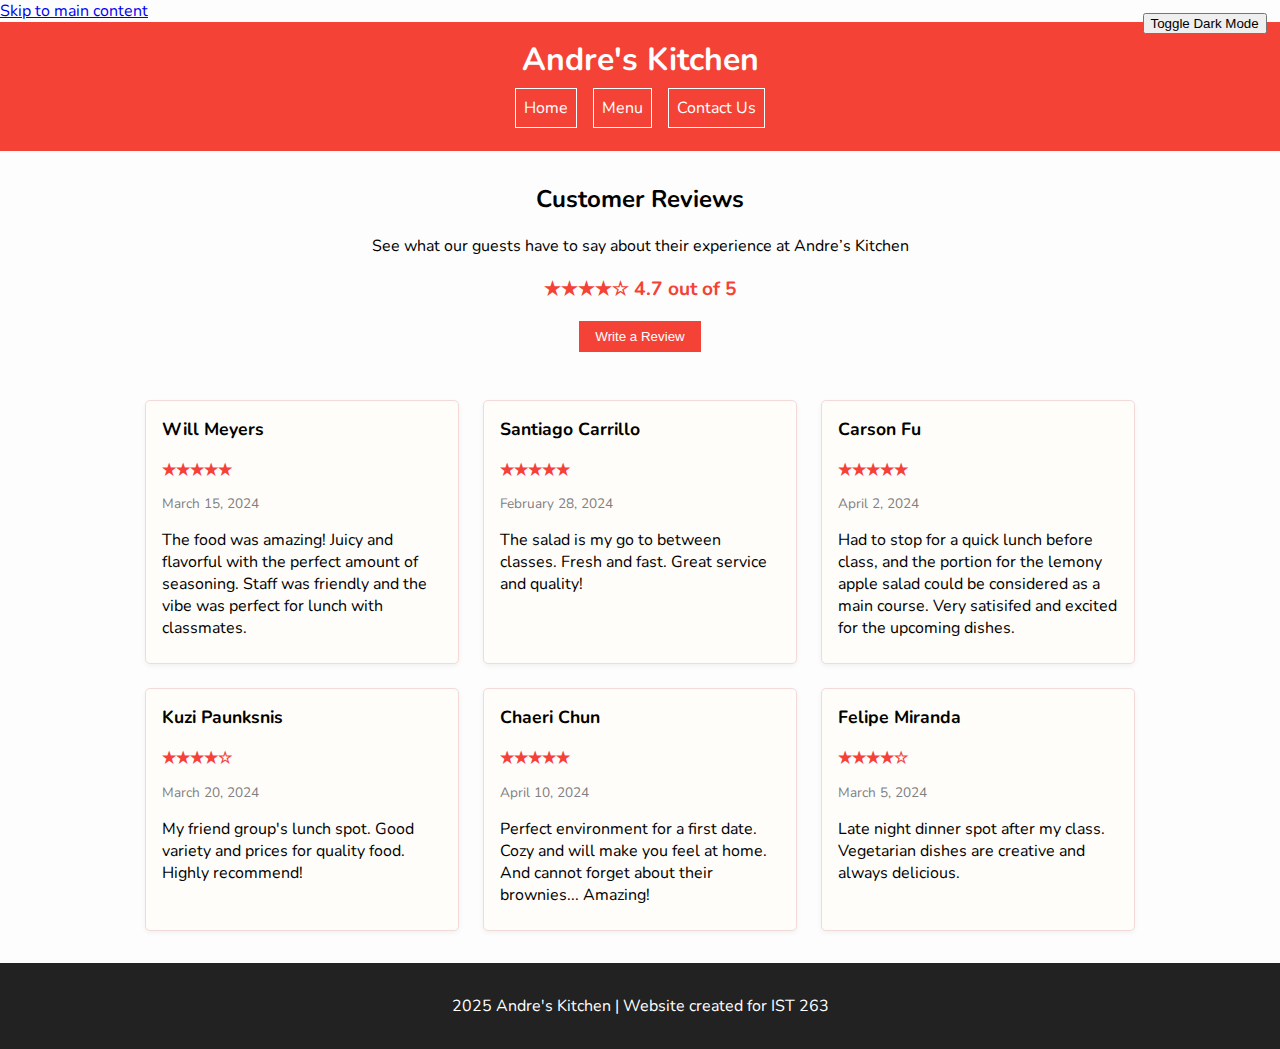
<file: reviews.html>
<!DOCTYPE html>
<html lang="en">
<head>
    <link href="https://fonts.googleapis.com/css2?family=Nunito:wght@400;700&display=swap" rel="stylesheet">
  <meta charset="UTF-8">
  <title>Customer Reviews - Andre's Kitchen</title>
  <meta name="viewport" content="width=device-width, initial-scale=1.0">
  <link rel="stylesheet" href="styles.css">
</head>
<body>
    <a href="#main" class="skip-link">Skip to main content</a>


  <header>
    <h1>Andre's Kitchen</h1>
    <button id="toggle-dark" style="position: absolute; top: 1em; right: 1em;">Toggle Dark Mode</button>
    <script>
        const toggleBtn = document.getElementById('toggle-dark');
        toggleBtn.addEventListener('click', () => {
          document.body.classList.toggle('dark');
        });
      </script>
    <nav>
      <ul>
        <li><a href="index.html">Home</a></li>
        <li><a href="skills.html">Menu</a></li>
        <li><a href="contact.html">Contact Us</a></li>
      </ul>
    </nav>
  </header>

  <main id="main">
    <section class="intro">
      <h2>Customer Reviews</h2>
      <p>See what our guests have to say about their experience at Andre’s Kitchen</p>
      <p style="font-size: 1.2em; font-weight: bold; color: #f44336;">★★★★☆ 4.7 out of 5</p>
      <button onclick="document.getElementById('reviewModal').style.display='block'" class="cta-button">Write a Review</button>
      <div id="reviewModal" style="display:none; position:fixed; top:0; left:0; width:100%; height:100%; background: rgba(0,0,0,0.6); z-index: 999;">
        <div style="background:#fff; padding:1em; width:300px; margin: 10% auto; position:relative; color: black;">
          <h3>Submit a Review</h3>
          <form>
            <label for="name">Name:</label><br>
            <input type="text" id="name" name="name"><br>
      
            <label for="date">Date:</label><br>
            <input type="date" id="date" name="date"><br>
      
            <label for="rating">Rating ★ (1-5):</label><br>
            <input type="number" id="rating" name="rating" min="1" max="5"><br>
      
            <label for="message">Message:</label><br>
            <textarea id="message" name="message"></textarea><br><br>
      
            <button type="submit">Submit</button>
            <button type="button" onclick="document.getElementById('reviewModal').style.display='none'">Cancel</button>
          </form>
        </div>
      </div>

    </section>

    <section class="review-section">
      <div class="review-box">
        <h3>Will Meyers</h3>
        <p class="stars">★★★★★</p>
        <p class="date">March 15, 2024</p>
        <p>The food was amazing! Juicy and flavorful with the perfect amount of seasoning. Staff was friendly and the vibe was perfect for lunch with classmates.</p>
      </div>

      <div class="review-box">
        <h3>Santiago Carrillo</h3>
        <p class="stars">★★★★★</p>
        <p class="date">February 28, 2024</p>
        <p>The salad is my go to between classes. Fresh and fast. Great service and quality!</p>
      </div>

      <div class="review-box">
        <h3>Carson Fu</h3>
        <p class="stars">★★★★★</p>
        <p class="date">April 2, 2024</p>
        <p>Had to stop for a quick lunch before class, and the portion for the lemony apple salad could be considered as a main course. Very satisifed and excited for the upcoming dishes.</p>
      </div>

      <div class="review-box">
        <h3>Kuzi Paunksnis</h3>
        <p class="stars">★★★★☆</p>
        <p class="date">March 20, 2024</p>
        <p>My friend group's lunch spot. Good variety and prices for quality food. Highly recommend!</p>
      </div>

      <div class="review-box">
        <h3>Chaeri Chun</h3>
        <p class="stars">★★★★★</p>
        <p class="date">April 10, 2024</p>
        <p>Perfect environment for a first date. Cozy and will make you feel at home. And cannot forget about their brownies... Amazing!</p>
      </div>

      <div class="review-box">
        <h3>Felipe Miranda</h3>
        <p class="stars">★★★★☆</p>
        <p class="date">March 5, 2024</p>
        <p>Late night dinner spot after my class. Vegetarian dishes are creative and always delicious.</p>
      </div>
    </section>
  </main>

  <footer>
    <p>2025 Andre's Kitchen | Website created for IST 263</p>
  </footer>

</body>
</html>
</file>
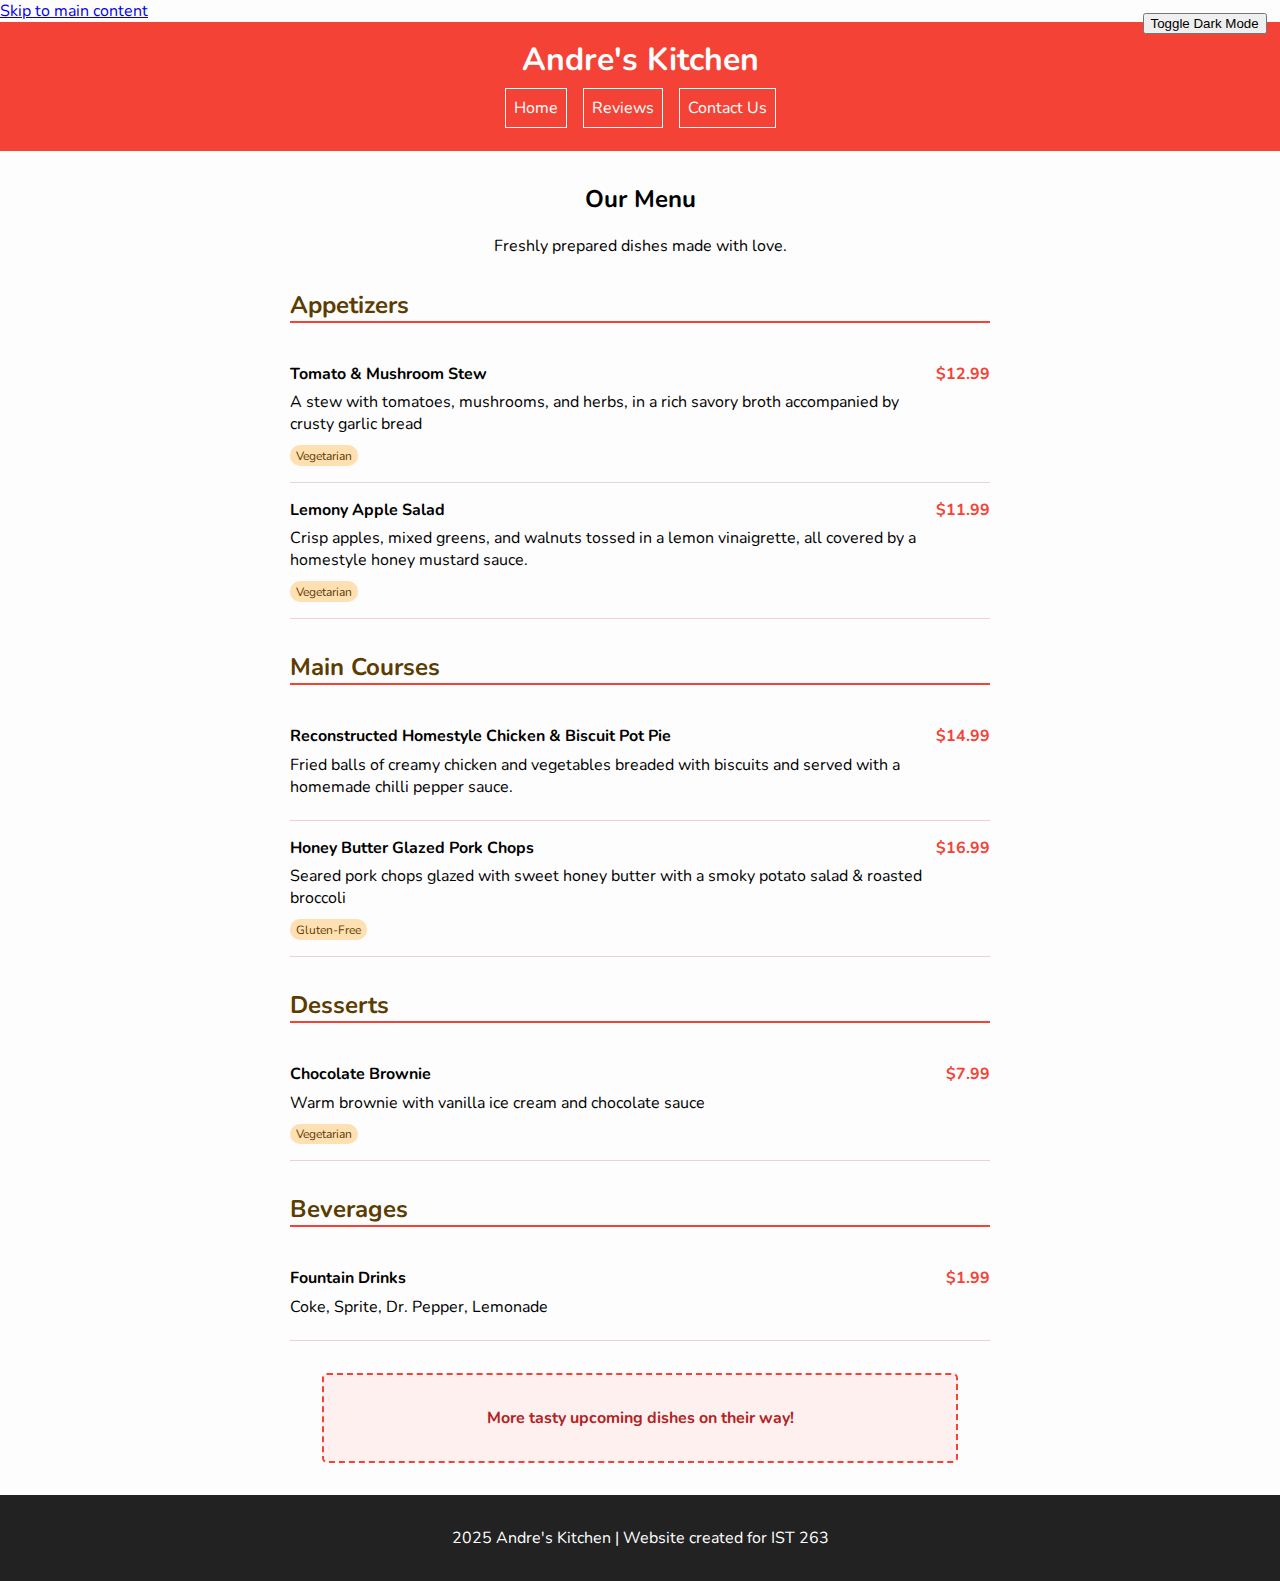
<file: skills.html>
<!DOCTYPE html>
<html lang="en">
<head>
    <link href="https://fonts.googleapis.com/css2?family=Nunito:wght@400;700&display=swap" rel="stylesheet">
  <meta charset="UTF-8">
  <title>Menu - Andre's Kitchen</title>
  <meta name="viewport" content="width=device-width, initial-scale=1.0">
  <link rel="stylesheet" href="styles.css">
</head>
<body>
    <a href="#main" class="skip-link">Skip to main content</a>


  <header>
    <h1>Andre's Kitchen</h1>
    <button id="toggle-dark" style="position: absolute; top: 1em; right: 1em;">Toggle Dark Mode</button>
    <script>
        const toggleBtn = document.getElementById('toggle-dark');
        toggleBtn.addEventListener('click', () => {
          document.body.classList.toggle('dark');
        });
      </script>
    <nav>
      <ul>
        <li><a href="index.html">Home</a></li>
        <li><a href="reviews.html">Reviews</a></li>
        <li><a href="contact.html">Contact Us</a></li>
      </ul>
    </nav>
  </header>

  <main id="main">
    <section class="intro">
      <h2>Our Menu</h2>
      <p>Freshly prepared dishes made with love.</p>
    </section>

    <section class="menu-category">
      <h3>Appetizers</h3>
      <div class="menu-item">
        <div>
          <strong>Tomato & Mushroom Stew</strong>
          <p>A stew with tomatoes, mushrooms, and herbs, in a rich savory broth accompanied by crusty garlic bread</p>
          <span class="tag">Vegetarian</span>
        </div>
        <span class="price">$12.99</span>
      </div>

      <div class="menu-item">
        <div>
          <strong>Lemony Apple Salad</strong>
          <p>Crisp apples, mixed greens, and walnuts tossed in a lemon vinaigrette, all covered by a homestyle honey mustard sauce.</p>
          <span class="tag">Vegetarian</span>
        </div>
        <span class="price">$11.99</span>
      </div>
    </section>

    <section class="menu-category">
      <h3>Main Courses</h3>
      <div class="menu-item">
        <div>
          <strong>Reconstructed Homestyle Chicken & Biscuit Pot Pie</strong>
          <p>Fried balls of creamy chicken and vegetables breaded with biscuits and served with a homemade chilli pepper sauce.</p>
        </div>
        <span class="price">$14.99</span>
      </div>

      <div class="menu-item">
        <div>
          <strong>Honey Butter Glazed Pork Chops</strong>
          <p>Seared pork chops glazed with sweet honey butter with a smoky potato salad & roasted broccoli</p>
          <span class="tag">Gluten-Free</span>
        </div>
        <span class="price">$16.99</span>
      </div>
    </section>

    <section class="menu-category">
      <h3>Desserts</h3>
      <div class="menu-item">
        <div>
          <strong>Chocolate Brownie</strong>
          <p>Warm brownie with vanilla ice cream and chocolate sauce</p>
          <span class="tag">Vegetarian</span>
        </div>
        <span class="price">$7.99</span>
      </div>
    </section>

    <section class="menu-category">
      <h3>Beverages</h3>
      <div class="menu-item">
        <div>
          <strong>Fountain Drinks</strong>
          <p>Coke, Sprite, Dr. Pepper, Lemonade</p>
        </div>
        <span class="price">$1.99</span>
      </div>
    </section>
  </main>

  <section class="notice">
    <p>More tasty upcoming dishes on their way!</p>
  </section>

  <footer>
    <p>2025 Andre's Kitchen | Website created for IST 263</p>
  </footer>

</body>
</html>
</file>
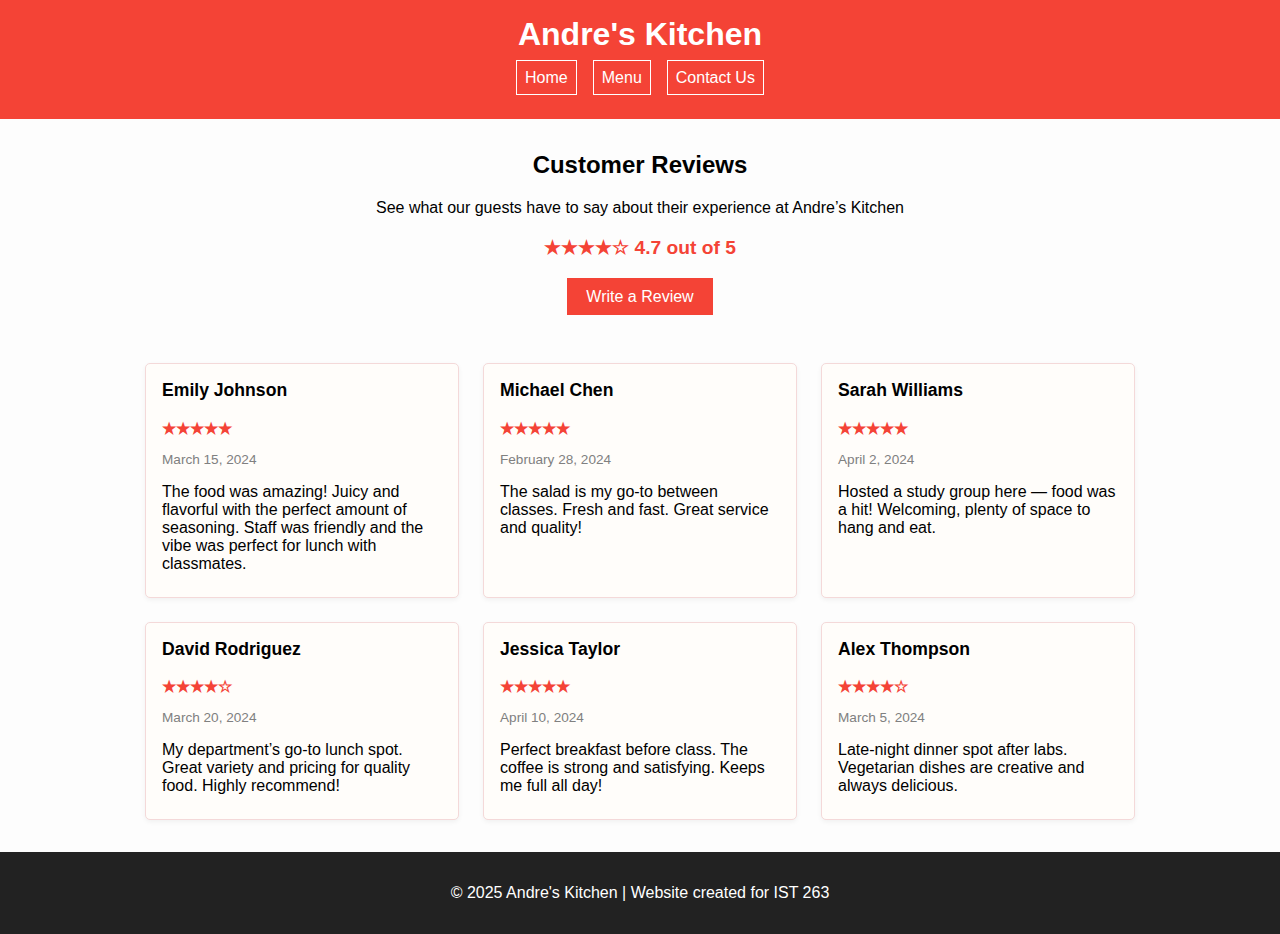
<file: FinalProjectKitchen/reviews.html>
<!DOCTYPE html>
<html lang="en">
<head>
  <meta charset="UTF-8">
  <title>Customer Reviews - Andre's Kitchen</title>
  <meta name="viewport" content="width=device-width, initial-scale=1.0">
  <link rel="stylesheet" href="styles.css">
</head>
<body>

  <a href="#main" class="skip-link">Skip to main content</a>

  <header>
    <h1>Andre's Kitchen</h1>
    <nav>
      <ul>
        <li><a href="index.html">Home</a></li>
        <li><a href="skills.html">Menu</a></li>
        <li><a href="contact.html">Contact Us</a></li>
      </ul>
    </nav>
  </header>

  <main id="main">
    <section class="intro">
      <h2>Customer Reviews</h2>
      <p>See what our guests have to say about their experience at Andre’s Kitchen</p>
      <p style="font-size: 1.2em; font-weight: bold; color: #f44336;">★★★★☆ 4.7 out of 5</p>
      <a href="contact.html" class="cta-button">Write a Review</a>
    </section>

    <section class="review-section">
      <div class="review-box">
        <h3>Emily Johnson</h3>
        <p class="stars">★★★★★</p>
        <p class="date">March 15, 2024</p>
        <p>The food was amazing! Juicy and flavorful with the perfect amount of seasoning. Staff was friendly and the vibe was perfect for lunch with classmates.</p>
      </div>

      <div class="review-box">
        <h3>Michael Chen</h3>
        <p class="stars">★★★★★</p>
        <p class="date">February 28, 2024</p>
        <p>The salad is my go-to between classes. Fresh and fast. Great service and quality!</p>
      </div>

      <div class="review-box">
        <h3>Sarah Williams</h3>
        <p class="stars">★★★★★</p>
        <p class="date">April 2, 2024</p>
        <p>Hosted a study group here — food was a hit! Welcoming, plenty of space to hang and eat.</p>
      </div>

      <div class="review-box">
        <h3>David Rodriguez</h3>
        <p class="stars">★★★★☆</p>
        <p class="date">March 20, 2024</p>
        <p>My department’s go-to lunch spot. Great variety and pricing for quality food. Highly recommend!</p>
      </div>

      <div class="review-box">
        <h3>Jessica Taylor</h3>
        <p class="stars">★★★★★</p>
        <p class="date">April 10, 2024</p>
        <p>Perfect breakfast before class. The coffee is strong and satisfying. Keeps me full all day!</p>
      </div>

      <div class="review-box">
        <h3>Alex Thompson</h3>
        <p class="stars">★★★★☆</p>
        <p class="date">March 5, 2024</p>
        <p>Late-night dinner spot after labs. Vegetarian dishes are creative and always delicious.</p>
      </div>
    </section>
  </main>

  <footer>
    <p>&copy; 2025 Andre's Kitchen | Website created for IST 263</p>
  </footer>

</body>
</html>
</file>
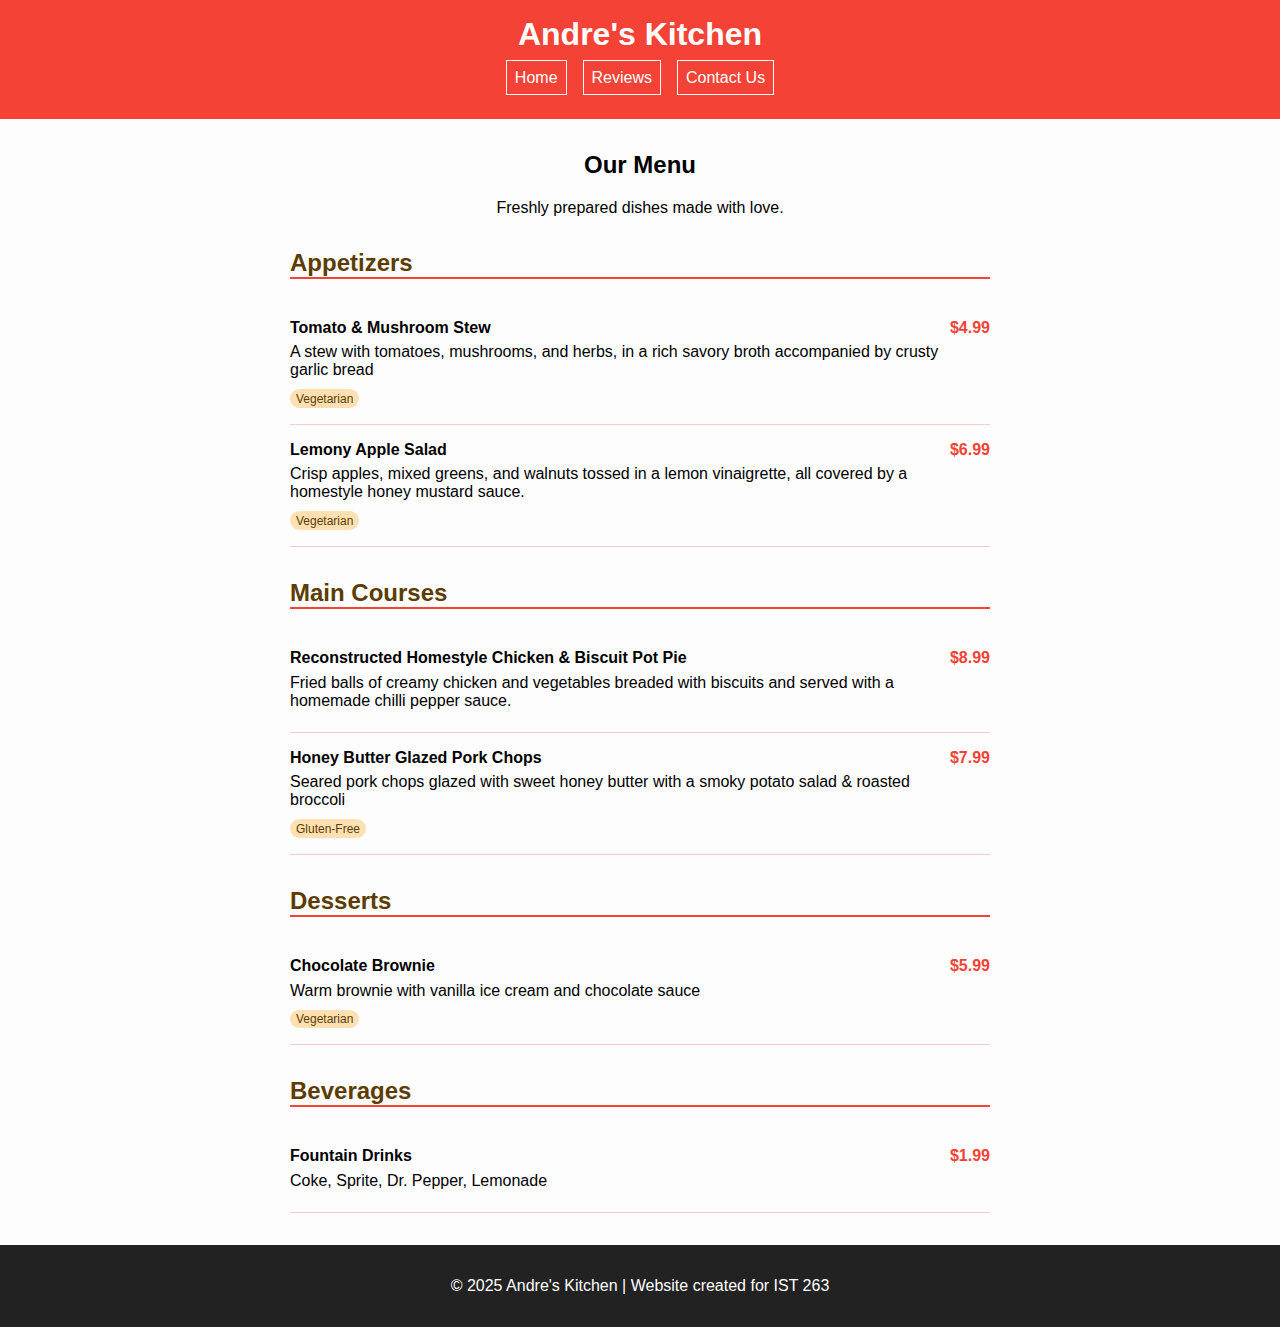
<file: FinalProjectKitchen/skills.html>
<!DOCTYPE html>
<html lang="en">
<head>
  <meta charset="UTF-8">
  <title>Menu - Andre's Kitchen</title>
  <meta name="viewport" content="width=device-width, initial-scale=1.0">
  <link rel="stylesheet" href="styles.css">
</head>
<body>

  <a href="#main" class="skip-link">Skip to main content</a>

  <header>
    <h1>Andre's Kitchen</h1>
    <nav>
      <ul>
        <li><a href="index.html">Home</a></li>
        <li><a href="reviews.html">Reviews</a></li>
        <li><a href="contact.html">Contact Us</a></li>
      </ul>
    </nav>
  </header>

  <main id="main">
    <section class="intro">
      <h2>Our Menu</h2>
      <p>Freshly prepared dishes made with love.</p>
    </section>

    <section class="menu-category">
      <h3>Appetizers</h3>
      <div class="menu-item">
        <div>
          <strong>Tomato & Mushroom Stew</strong>
          <p>A stew with tomatoes, mushrooms, and herbs, in a rich savory broth accompanied by crusty garlic bread</p>
          <span class="tag">Vegetarian</span>
        </div>
        <span class="price">$4.99</span>
      </div>

      <div class="menu-item">
        <div>
          <strong>Lemony Apple Salad</strong>
          <p>Crisp apples, mixed greens, and walnuts tossed in a lemon vinaigrette, all covered by a homestyle honey mustard sauce.</p>
          <span class="tag">Vegetarian</span>
        </div>
        <span class="price">$6.99</span>
      </div>
    </section>

    <section class="menu-category">
      <h3>Main Courses</h3>
      <div class="menu-item">
        <div>
          <strong>Reconstructed Homestyle Chicken & Biscuit Pot Pie</strong>
          <p>Fried balls of creamy chicken and vegetables breaded with biscuits and served with a homemade chilli pepper sauce.</p>
        </div>
        <span class="price">$8.99</span>
      </div>

      <div class="menu-item">
        <div>
          <strong>Honey Butter Glazed Pork Chops</strong>
          <p>Seared pork chops glazed with sweet honey butter with a smoky potato salad & roasted broccoli</p>
          <span class="tag">Gluten-Free</span>
        </div>
        <span class="price">$7.99</span>
      </div>
    </section>

    <section class="menu-category">
      <h3>Desserts</h3>
      <div class="menu-item">
        <div>
          <strong>Chocolate Brownie</strong>
          <p>Warm brownie with vanilla ice cream and chocolate sauce</p>
          <span class="tag">Vegetarian</span>
        </div>
        <span class="price">$5.99</span>
      </div>
    </section>

    <section class="menu-category">
      <h3>Beverages</h3>
      <div class="menu-item">
        <div>
          <strong>Fountain Drinks</strong>
          <p>Coke, Sprite, Dr. Pepper, Lemonade</p>
        </div>
        <span class="price">$1.99</span>
      </div>
    </section>
  </main>

  <footer>
    <p>&copy; 2025 Andre's Kitchen | Website created for IST 263</p>
  </footer>

</body>
</html>
</file>
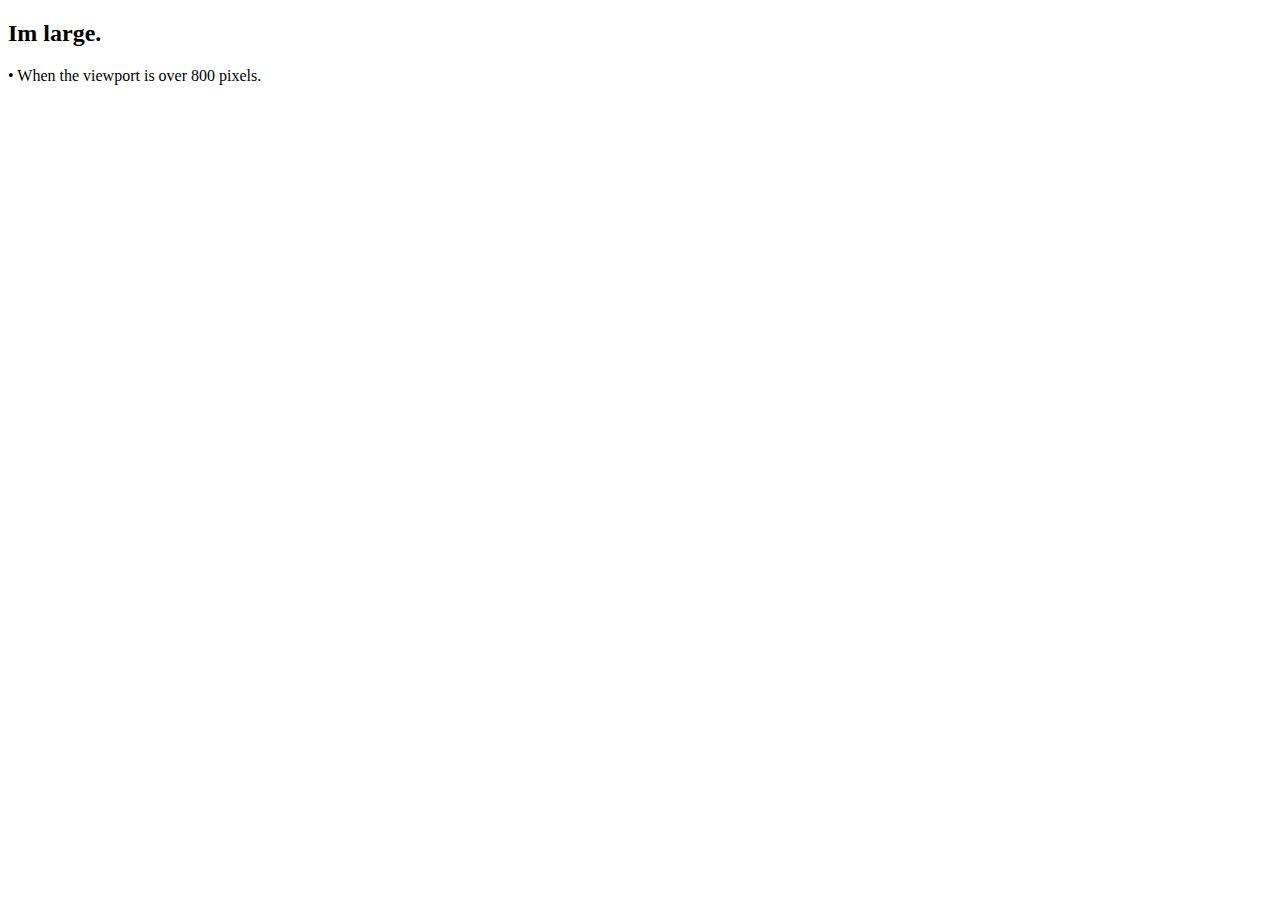
<file: lab10/participation10.html>
<!DOCTYPE html>
<html lang="en">
<head>
  <meta charset="UTF-8">
  <meta name="viewport" content="width=device-width, initial-scale=1.0">
  <title>Participation 10</title> 
  <style> /* Show content when screen is wider than 800px */
    @media only screen and (min-width: 801px) {
      .small {
        display: none;
      }
    }
    
    /* Show content when screen is 800px or less */
    @media only screen and (max-width: 800px) {
      .large {
        display: none;
      }
    }</style>
</head>
<body>
  <div class="large">
    <h2>Im large.</h2>
    <p>• When the viewport is over 800 pixels.</p>
  </div>

  <div class="small">
    <h2>Im small.</h2>
    <p>• When the viewport is 800 pixels or less.</p>
  </div>
</body>
</html>
</file>
<file: styles.css>
/*  BASE STYLES  */

/* Applies to the whole website */
body {
    font-family: Arial, sans-serif;  /* Clean, readable font */
    background-color: white;         /* White background */
    color: black;                    /* Black text for contrast */
    margin: 0;                       /* Remove default margin */
  }
  
  
  /* HEADER & NAVIGATION */
  
  header {
    background-color: #f44336;  /* Bright red for branding */
    color: white;
    padding: 1em;
    text-align: center;
  }
  
  header h1 {
    margin: 0;
    font-size: 2em;
  }
  
  /* Navigation links inside header */
  nav ul {
    list-style: none;            /* Remove bullet points */
    padding: 0;
    display: flex;               /* Flexbox for horizontal layout */
    flex-wrap: wrap;             /* Wrap links on smaller screens */
    justify-content: center;     /* Center nav items */
    gap: 1em;
    margin-top: 1em;
  }
  
  nav a {
    text-decoration: none;
    color: white;
    border: 1px solid white;     /* Button-style border */
    padding: 0.5em;
  }
  
  /*  INTRO TEXT (Shared Page Heading Style)  */
  
  .intro {
    text-align: center;
    max-width: 700px;
    margin: 2em auto 1em auto;
    padding: 0 1em;
  }
  
  /*  FLEXBOX LAYOUT FOR CONTACT PAGE  */
  
  /* Flex container for contact form + contact info side by side */
  .form-and-info {
    display: flex;
    justify-content: center;
    gap: 2em;
    flex-wrap: wrap;
    max-width: 1000px;
    margin: 2em auto;
    padding: 1em;
  }
  
  /* Contact form and info box columns */
  .form-box,
  .info-box {
    flex: 1;
    min-width: 300px;
    background-color: #f3f3f3;
    padding: 1em;
    border: 1px solid #ccc;
  }

  nav ul {
    list-style: none;
    padding: 0;
    display: flex;
    flex-wrap: wrap;
    justify-content: center;
    gap: 1em;
    margin-top: 1em;
  }
  
  nav a {
    text-decoration: none;
    color: white;
    border: 1px solid white;
    padding: 0.5em;
  }
  
  /*  FORM FIELD STYLING  */
  
  input[type="text"],
  textarea {
    width: 100%;
    padding: 0.5em;
    border: 1px solid #ccc;
  }
  
  input[type="submit"] {
    background-color: #f44336;
    color: white;
    padding: 0.5em 1em;
    border: none;
    cursor: pointer;
  }
  
  input[type="submit"]:hover {
    background-color: #d32f2f;  /* Darker red when hovering */
  }
  
  /*  MAP STYLING  */
  
  .map-area {
    max-width: 700px;
    margin: 2em auto;
    padding: 2em;
    background-color: #e0e0e0;
    text-align: center;
    border-radius: 6px;
  }
  
  /*  FOOTER  */
  
  footer {
    background-color: #222;
    color: white;
    text-align: center;
    padding: 1em;
  }

  /*  HERO SECTION  */
.hero {
    background-color: #fce8e6;
    text-align: center;
    padding: 3em 1em;
  }
  
  .hero h2 {
    font-size: 2em;
    margin-bottom: 0.5em;
  }
  
  .hero p {
    font-size: 1.1em;
    margin-bottom: 1em;
  }
  
  .cta-button {
    background-color: #f44336;
    color: white;
    text-decoration: none;
    padding: 0.6em 1.2em;
    border: none;
    display: inline-block;
  }
  
  .cta-button:hover {
    background-color: #d32f2f;
  }
  
  /*  MENU HIGHLIGHTS  */
  .menu-preview {
    text-align: center;
    padding: 2em 1em;
    background-color: #fff5f5;
  }
  
  .menu-items {
    display: flex;
    justify-content: center;
    flex-wrap: wrap;
    gap: 2em;
    margin-top: 2em;
    margin-bottom: 2em;
  }
  
  .menu-card {
    background-color: white;
    border: 1px solid #ccc;
    padding: 1em;
    width: 250px;
    text-align: left;
  }
  
  .menu-card img {
    width: 100%;
    height: auto;
  }
  
  .menu-card h3 {
    margin-top: 0.5em;
    margin-bottom: 0.3em;
  }
  
  .price {
    font-weight: bold;
    color: #f44336;
  }
  
  /*  HOURS & LOCATION  */
  .hours-location {
    text-align: center;
    padding: 2em 1em;
    background-color: #f9f9f9;
  }
  
  .info-columns {
    display: flex;
    justify-content: center;
    flex-wrap: wrap;
    gap: 2em;
    margin-top: 1em;
  }
  
  .info-columns div {
    border: 1px solid #ccc;
    padding: 1em;
    min-width: 250px;
    background-color: white;
  }

  /*  REVIEW PAGE & HOURS  */
  .review-box .date {
    font-size: 0.85em;
    color: #555;
    margin-bottom: 0.4em;
  }

  /*  REVIEWS STYLING  */
.review-section {
    display: flex;
    flex-wrap: wrap;
    gap: 1.5em;
    justify-content: center;
    padding: 2em;
  }
  
  .review-box {
    background-color: #fffdfa;
    border: 1px solid #f4d9d9;
    padding: 1em;
    width: 280px;
    box-shadow: 0 2px 5px rgba(0, 0, 0, 0.05);
    border-radius: 5px;
  }
  
  .review-box h3 {
    margin-top: 0;
    font-size: 1.1em;
  }
  
  .review-box .stars {
    color: #f44336;
    font-weight: bold;
    margin-bottom: 0.3em;
  }
  
  .review-box .date {
    font-size: 0.85em;
    color: gray;
    margin-bottom: 0.5em;
  }
  
  .review-box p {
    margin-bottom: 0.5em;
  }

  body {
    background-color: #fdfdfd;
  }

  /*  MENU STYLING  */

.menu-category {
    max-width: 700px;
    margin: 2em auto;
    padding: 0 1em;
  }
  
  .menu-category h3 {
    border-bottom: 2px solid #f44336;
    color: #5c3c00;
    font-size: 1.5em;
    margin-bottom: 1em;
  }
  
  .menu-item {
    display: flex;
    justify-content: space-between;
    align-items: flex-start;
    border-bottom: 1px solid #f1cfcf;
    padding: 1em 0;
  }
  
  .menu-item p {
    margin: 0.4em 0;
  }
  
  .tag {
    display: inline-block;
    background-color: #ffe0b2;
    color: #5c3c00;
    font-size: 0.75em;
    padding: 0.2em 0.5em;
    border-radius: 10px;
    margin-top: 0.3em;
  }

  /* MEDIA QUERY */
  @media screen and (max-width: 600px) {
    nav ul {
      flex-direction: column;
      align-items: center;
    }
  
    .menu-items {
      flex-direction: column;
      align-items: center;
    }
  
    .info-columns {
      flex-direction: column;
    }
  
    .form-and-info {
      flex-direction: column;
    }
  }

  /* FONT CHANGE */
  body {
    font-family: 'Nunito', sans-serif;
  }

/* TOGGLE DARK MODE */
body.dark {
    background-color: #1a1a1a;
    color: #ffffff;
  }
  body.dark header,
  body.dark footer {
    background-color: #2a2a2a;
    color: #ffffff;
  }
  body.dark nav a {
    border-color: #ffffff;
    color: #ffffff;
  }
  body.dark input,
  body.dark textarea,
  body.dark select,
  body.dark button {
    background-color: #333333;
    color: #ffffff;
    border: 1px solid #555;
  }
  body.dark .form-box,
  body.dark .info-box,
  body.dark .review-box,
  body.dark .menu-card,
  body.dark .map-area {
    background-color: #2a2a2a;
    color: #ffffff;
    border: 1px solid #444;
  }

  /* DARK MODE CHANGE ON INDEX.HTML */
body.dark.home-page .hero,
body.dark.home-page .menu-preview {
  background-color: #1e1e1e;
  color: white;
}

body.dark.home-page .hero p,
body.dark.home-page .hero h2,
body.dark.home-page .menu-preview h2 {
  color: white;
}

body.dark.home-page .menu-card {
  background-color: #2a2a2a;
  color: white;
}

/* MORE UPCOMING DISHES */
.notice {
    background-color: #fff0f0;
    color: #b22222;
    text-align: center;
    padding: 1em;
    margin: 2em auto;
    border-top: 2px dashed #f44336;
    border-bottom: 2px dashed #f44336;
    border-left: 2px dashed #f44336;
    border-right: 2px dashed #f44336;
    font-weight: bold;
    max-width: 600px;
    border-radius: 5px;
  }


 /* MOBILE PHONES with IMAGE */ 
  img {
    max-width: 100%;
    height: auto;
  }
</file>
<file: FinalProjectKitchen/styles.css>
/* ========== BASE STYLES ========== */

/* Applies to the whole website */
body {
    font-family: Arial, sans-serif;  /* Clean, readable font */
    background-color: white;         /* White background */
    color: black;                    /* Black text for contrast */
    margin: 0;                       /* Remove default margin */
  }
  
  /* Accessibility: Hidden skip link for screen readers and keyboard users */
  .skip-link {
    position: absolute;
    left: -999px;
    top: auto;
    width: 1px;
    height: 1px;
    overflow: hidden;
  }
  
  /* Skip link becomes visible when focused */
  .skip-link:focus {
    position: static;
    width: auto;
    height: auto;
    margin: 1em;
    padding: 0.5em;
    background-color: yellow;
  }
  
  /* ========== HEADER & NAVIGATION ========== */
  
  header {
    background-color: #f44336;  /* Bright red for branding */
    color: white;
    padding: 1em;
    text-align: center;
  }
  
  header h1 {
    margin: 0;
    font-size: 2em;
  }
  
  /* Navigation links inside header */
  nav ul {
    list-style: none;            /* Remove bullet points */
    padding: 0;
    display: flex;               /* Flexbox for horizontal layout */
    flex-wrap: wrap;             /* Wrap links on smaller screens */
    justify-content: center;     /* Center nav items */
    gap: 1em;
    margin-top: 1em;
  }
  
  nav a {
    text-decoration: none;
    color: white;
    border: 1px solid white;     /* Button-style border */
    padding: 0.5em;
  }
  
  /* ========== INTRO TEXT (Shared Page Heading Style) ========== */
  
  .intro {
    text-align: center;
    max-width: 700px;
    margin: 2em auto 1em auto;
    padding: 0 1em;
  }
  
  /* ========== FLEXBOX LAYOUT FOR CONTACT PAGE ========== */
  
  /* Flex container for contact form + contact info side by side */
  .form-and-info {
    display: flex;
    justify-content: center;
    gap: 2em;
    flex-wrap: wrap;
    max-width: 1000px;
    margin: 2em auto;
    padding: 1em;
  }
  
  /* Contact form and info box columns */
  .form-box,
  .info-box {
    flex: 1;
    min-width: 300px;
    background-color: #f3f3f3;
    padding: 1em;
    border: 1px solid #ccc;
  }

  nav ul {
    list-style: none;
    padding: 0;
    display: flex;
    flex-wrap: wrap;
    justify-content: center;
    gap: 1em;
    margin-top: 1em;
  }
  
  nav a {
    text-decoration: none;
    color: white;
    border: 1px solid white;
    padding: 0.5em;
  }
  
  /* ========== FORM FIELD STYLING ========== */
  
  input[type="text"],
  textarea {
    width: 100%;
    padding: 0.5em;
    border: 1px solid #ccc;
  }
  
  input[type="submit"] {
    background-color: #f44336;
    color: white;
    padding: 0.5em 1em;
    border: none;
    cursor: pointer;
  }
  
  input[type="submit"]:hover {
    background-color: #d32f2f;  /* Darker red when hovering */
  }
  
  /* ========== MAP STYLING ========== */
  
  .map-area {
    max-width: 700px;
    margin: 2em auto;
    padding: 2em;
    background-color: #e0e0e0;
    text-align: center;
    border-radius: 6px;
  }
  
  /* ========== FOOTER ========== */
  
  footer {
    background-color: #222;
    color: white;
    text-align: center;
    padding: 1em;
  }

  /* ========== HERO SECTION ========== */
.hero {
    background-color: #fce8e6;
    text-align: center;
    padding: 3em 1em;
  }
  
  .hero h2 {
    font-size: 2em;
    margin-bottom: 0.5em;
  }
  
  .hero p {
    font-size: 1.1em;
    margin-bottom: 1em;
  }
  
  .cta-button {
    background-color: #f44336;
    color: white;
    text-decoration: none;
    padding: 0.6em 1.2em;
    border: none;
    display: inline-block;
  }
  
  .cta-button:hover {
    background-color: #d32f2f;
  }
  
  /* ========== MENU HIGHLIGHTS ========== */
  .menu-preview {
    text-align: center;
    padding: 2em 1em;
    background-color: #fff5f5;
  }
  
  .menu-items {
    display: flex;
    justify-content: center;
    flex-wrap: wrap;
    gap: 2em;
    margin-top: 2em;
    margin-bottom: 2em;
  }
  
  .menu-card {
    background-color: white;
    border: 1px solid #ccc;
    padding: 1em;
    width: 250px;
    text-align: left;
  }
  
  .menu-card img {
    width: 100%;
    height: auto;
  }
  
  .menu-card h3 {
    margin-top: 0.5em;
    margin-bottom: 0.3em;
  }
  
  .price {
    font-weight: bold;
    color: #f44336;
  }
  
  /* ========== HOURS & LOCATION ========== */
  .hours-location {
    text-align: center;
    padding: 2em 1em;
    background-color: #f9f9f9;
  }
  
  .info-columns {
    display: flex;
    justify-content: center;
    flex-wrap: wrap;
    gap: 2em;
    margin-top: 1em;
  }
  
  .info-columns div {
    border: 1px solid #ccc;
    padding: 1em;
    min-width: 250px;
    background-color: white;
  }

  /* ========== REVIEW PAGE & HOURS ========== */
  .review-box .date {
    font-size: 0.85em;
    color: #555;
    margin-bottom: 0.4em;
  }

  /* ========== REVIEWS STYLING ========== */
.review-section {
    display: flex;
    flex-wrap: wrap;
    gap: 1.5em;
    justify-content: center;
    padding: 2em;
  }
  
  .review-box {
    background-color: #fffdfa;
    border: 1px solid #f4d9d9;
    padding: 1em;
    width: 280px;
    box-shadow: 0 2px 5px rgba(0, 0, 0, 0.05);
    border-radius: 5px;
  }
  
  .review-box h3 {
    margin-top: 0;
    font-size: 1.1em;
  }
  
  .review-box .stars {
    color: #f44336;
    font-weight: bold;
    margin-bottom: 0.3em;
  }
  
  .review-box .date {
    font-size: 0.85em;
    color: gray;
    margin-bottom: 0.5em;
  }
  
  .review-box p {
    margin-bottom: 0.5em;
  }

  body {
    background-color: #fdfdfd;
  }

  /* ========== MENU STYLING ========== */

.menu-category {
    max-width: 700px;
    margin: 2em auto;
    padding: 0 1em;
  }
  
  .menu-category h3 {
    border-bottom: 2px solid #f44336;
    color: #5c3c00;
    font-size: 1.5em;
    margin-bottom: 1em;
  }
  
  .menu-item {
    display: flex;
    justify-content: space-between;
    align-items: flex-start;
    border-bottom: 1px solid #f1cfcf;
    padding: 1em 0;
  }
  
  .menu-item p {
    margin: 0.4em 0;
  }
  
  .tag {
    display: inline-block;
    background-color: #ffe0b2;
    color: #5c3c00;
    font-size: 0.75em;
    padding: 0.2em 0.5em;
    border-radius: 10px;
    margin-top: 0.3em;
  }

  /* ========== MEDIA QUERY ========== */
  @media screen and (max-width: 600px) {
    nav ul {
      flex-direction: column;
      align-items: center;
    }
  
    .menu-items {
      flex-direction: column;
      align-items: center;
    }
  
    .info-columns {
      flex-direction: column;
    }
  
    .form-and-info {
      flex-direction: column;
    }
  }
</file>
